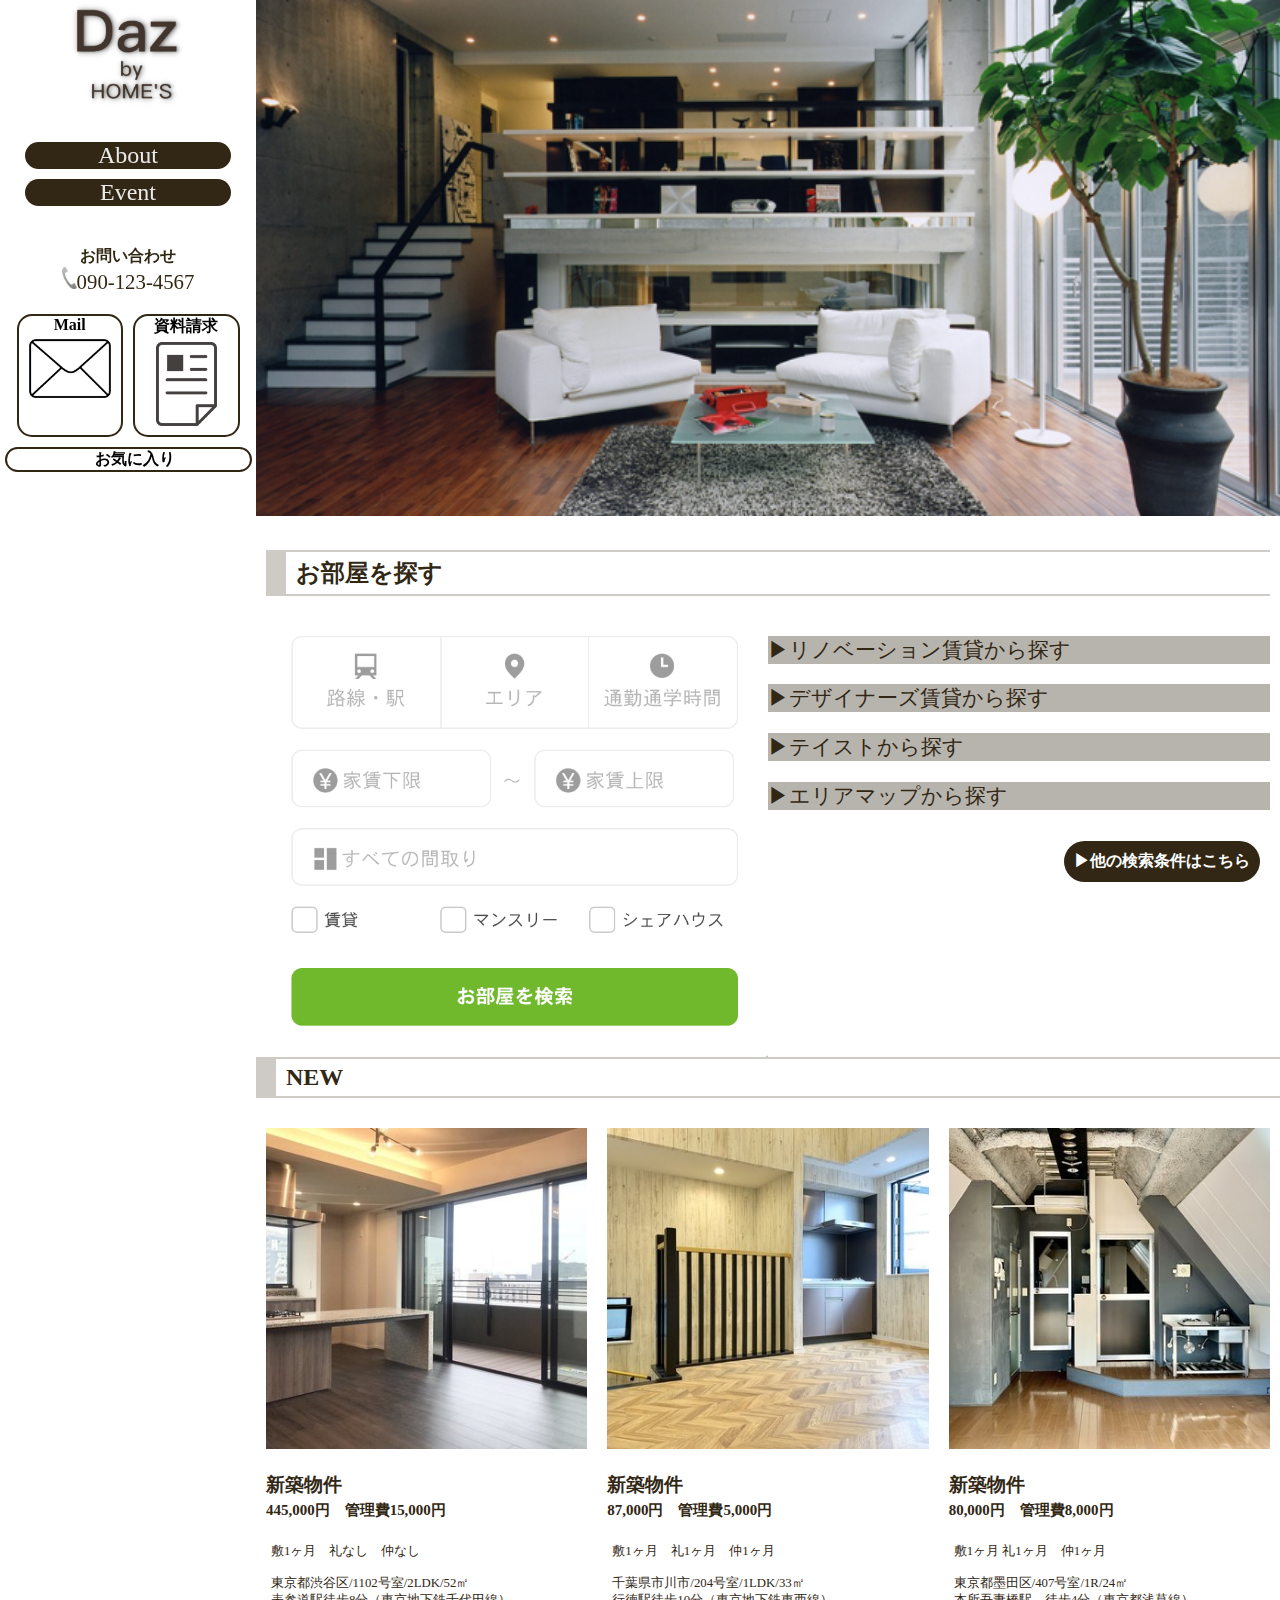
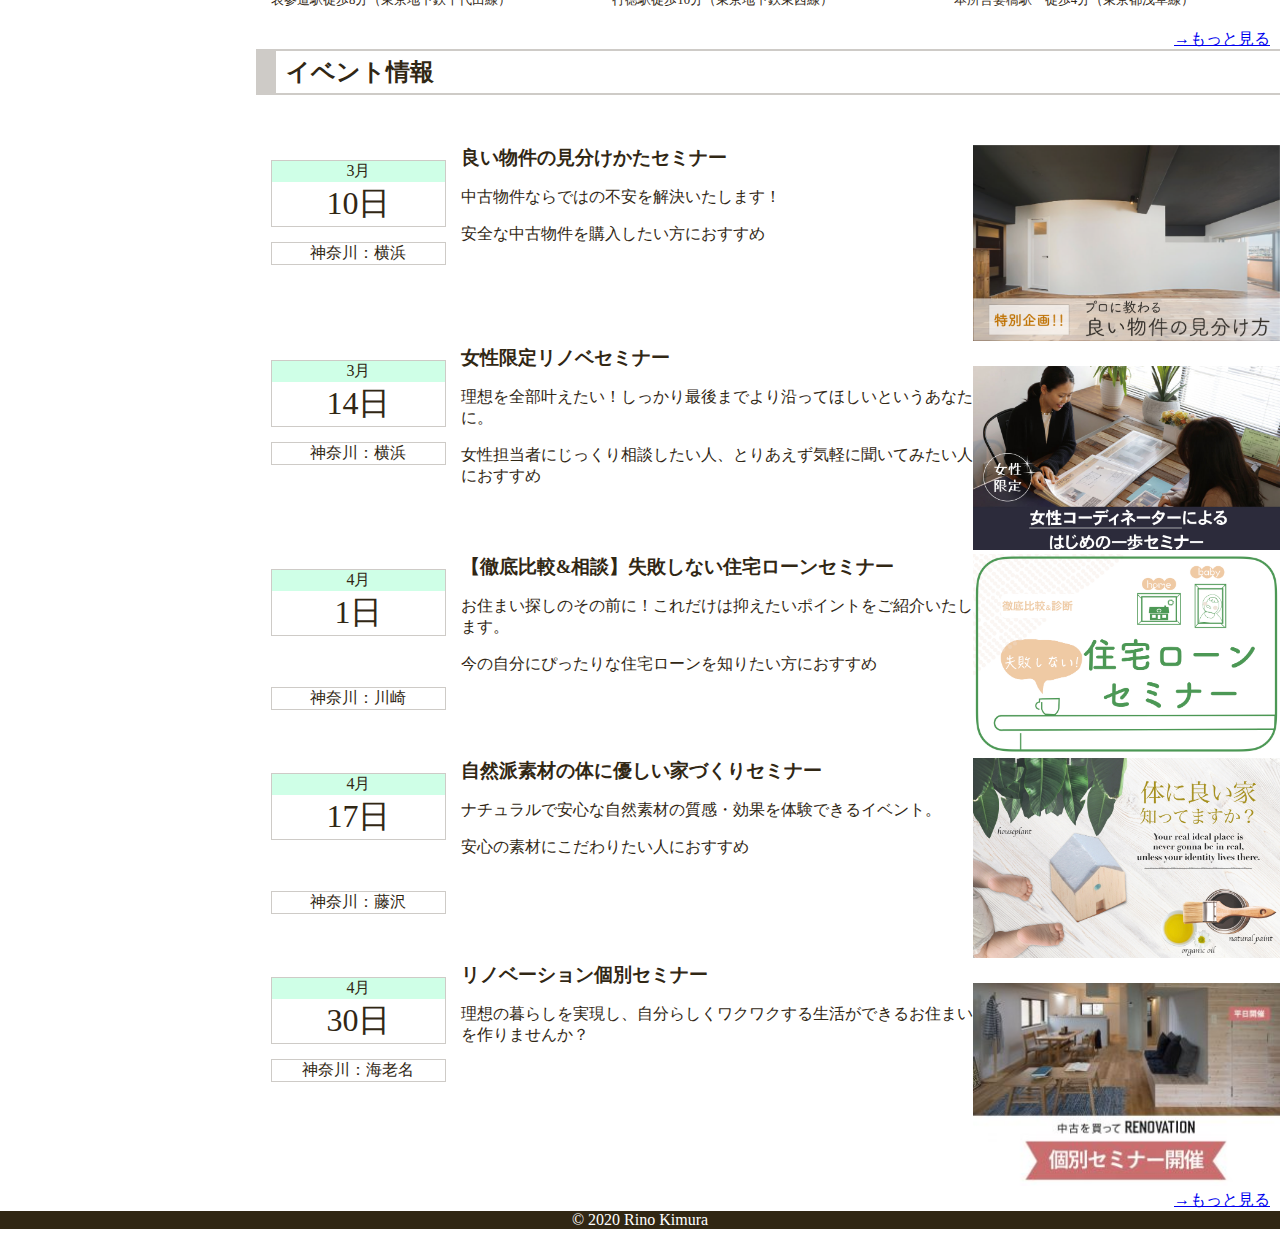
<file: sample-site/index.html>
<!DOCTYPE html>
<html lang="ja">

<head>
    <meta charset="UTF-8">
    <title>designers</title>
    <link rel="stylesheet" href="main.css">
</head>

<body>
    <div id="wrap">
        <header></header>

        <div id="sidenavi">
            <nav>
                <h1>
                    <a href="index.html"><img src="images/logo.png" alt="" width="120"></a>
                </h1>

                <ul class="nav">
                    <li><a href="about.html">About</a></li>
                    <li><a href="#event">Event</a></li>
                </ul>
                <ul class="subnav">

                    <li class="ultitle">お問い合わせ</li>
                    <li class="tel"><img src="images/telicon.png" alt="" width="15">090-123-4567</li>
                </ul>
                <div id="mailpanf">
                    <p class="mail"><a href="mail.html">Mail<br><img src="images/mailicon.png" alt=""></a></p>
                    <p class="panf"> <a href="panf.html">資料請求<br><img src="images/1844.png" alt=""></a></p>
                </div>
                <p class="favo"><a href="">お気に入り</a></p>

            </nav>
        </div>
        <div id="contents">
            <img src="images/main.jpg" alt="">
            <div id="search">
                <h2>お部屋を探す</h2>

                <img src="images/search.png" alt="" class="ika">
                <div class="search2">
                    <p>▶︎リノベーション賃貸から探す</p>
                    <p>▶︎デザイナーズ賃貸から探す</p>
                    <p>▶︎テイストから探す</p>
                    <p>▶︎エリアマップから探す</p>

                </div>
                <div class="hoka">
                    <a href="search.html" class="">▶︎他の検索条件はこちら</a>
                </div>
            </div>
            <div id="new">
                <h2>NEW</h2>
                <div class="new1">
                    <a href=""><img src="images/new1.jpeg" alt="" class="1">

                        <h3>新築物件　<br><span>445,000円　管理費15,000円</span></h3>
                        <p>敷1ヶ月　礼なし　仲なし</p>
                        <p>東京都渋谷区/1102号室/2LDK/52㎡<br>
                            表参道駅徒歩8分（東京地下鉄千代田線）</p>
                    </a>
                    <a href=""><img src="images/new2.jpeg" alt="" class="2">
                        <h3>新築物件　<br><span>87,000円　管理費5,000円</span>
                        </h3>
                        <p>敷1ヶ月　礼1ヶ月　仲1ヶ月</p>
                        <p>千葉県市川市/204号室/1LDK/33㎡<br>
                            行徳駅徒歩10分（東京地下鉄東西線）</p>
                    </a>
                    <a href=""><img src="images/new3.jpeg" alt="" class="3">
                        <h3>新築物件　<br><span>80,000円　管理費8,000円</span></h3>
                        <p>敷1ヶ月 礼1ヶ月　仲1ヶ月</p>
                        <p>東京都墨田区/407号室/1R/24㎡<br>
                            本所吾妻橋駅　徒歩4分（東京都浅草線）</p>
                    </a>
                </div>
                <a href="#" class="add">→もっと見る</a>
            </div>


            <div id="event">
                <h2>イベント情報</h2>

                <div id="event0">
                    <div id="event5">
                        <div class="schedule">
                            <p class="cale"><span class="month">3月</span><span class="day">10日</span></p>
                            <p class="place">神奈川：横浜</p>
                        </div>
                        <div class="eventcontents">
                            <h3>良い物件の見分けかたセミナー</h3>
                            <p>中古物件ならではの不安を解決いたします！</p>
                            <p>安全な中古物件を購入したい方におすすめ</p>
                        </div>
                        <div class="eventimg">
                            <img src="images/event0.png" alt="">
                        </div>
                    </div>
                </div>
                <div id="event5">
                    <div class="schedule">
                        <p class="cale"><span class="month">3月</span><span class="day">14日</span></p>
                        <p class="place">神奈川：横浜</p>
                    </div>　
                    <div class="eventcontents">
                        <h3>女性限定リノベセミナー</h3>
                        <p>理想を全部叶えたい！しっかり最後までより沿ってほしいというあなたに。</p>
                        <p>女性担当者にじっくり相談したい人、とりあえず気軽に聞いてみたい人におすすめ</p>
                    </div>
                    <div class="eventimg">
                        <img src="images/event4.jpg" alt="">
                    </div>

                </div>
                <div id="event5">

                    <div class="schedule">
                        <p class="cale"><span class="month">4月</span><span class="day">1日</span></p>　
                        <p class="place">神奈川：川崎</p>
                    </div>
                    <div class="eventcontents">
                        <h3>【徹底比較&相談】失敗しない住宅ローンセミナー</h3>
                        <p>お住まい探しのその前に！これだけは抑えたいポイントをご紹介いたします。</p>
                        <p>今の自分にぴったりな住宅ローンを知りたい方におすすめ</p>
                    </div>
                    <div class="eventimg">
                        <img src="images/event3.jpeg" alt="">
                    </div>
                </div>

                <div id="event5">
                    <div class="schedule">
                        <p class="cale"><span class="month">4月</span><span class="day">17日</span></p>　
                        <p class="place">神奈川：藤沢</p>
                    </div>
                    <div class="eventcontents">
                        <h3>自然派素材の体に優しい家づくりセミナー</h3>
                        <p>ナチュラルで安心な自然素材の質感・効果を体験できるイベント。</p>
                        <p>安心の素材にこだわりたい人におすすめ</p>
                    </div>
                    <div class="eventimg">
                        <img src="images/event2.jpeg" alt=""></div>
                </div>

                <div id="event5">

                    <div class="schedule">
                        <p class="cale"><span class="month">4月</span><span class="day">30日</span></p>
                        <p class="place">神奈川：海老名</p>
                    </div>　
                    <div class="eventcontents">
                        <h3>リノベーション個別セミナー</h3>
                        <p>理想の暮らしを実現し、自分らしくワクワクする生活ができるお住まいを作りませんか？</p>
                    </div>
                    <div class="eventimg">
                        <img src="images/event1.jpg" alt="">
                    </div>

                </div>
                <a href="#" class="add">→もっと見る</a>

            </div>
        </div>




        <footer>
            <p class="copyright">&copy; 2020 Rino Kimura</p>
        </footer>
    </div>
</body>

</html>
</file>
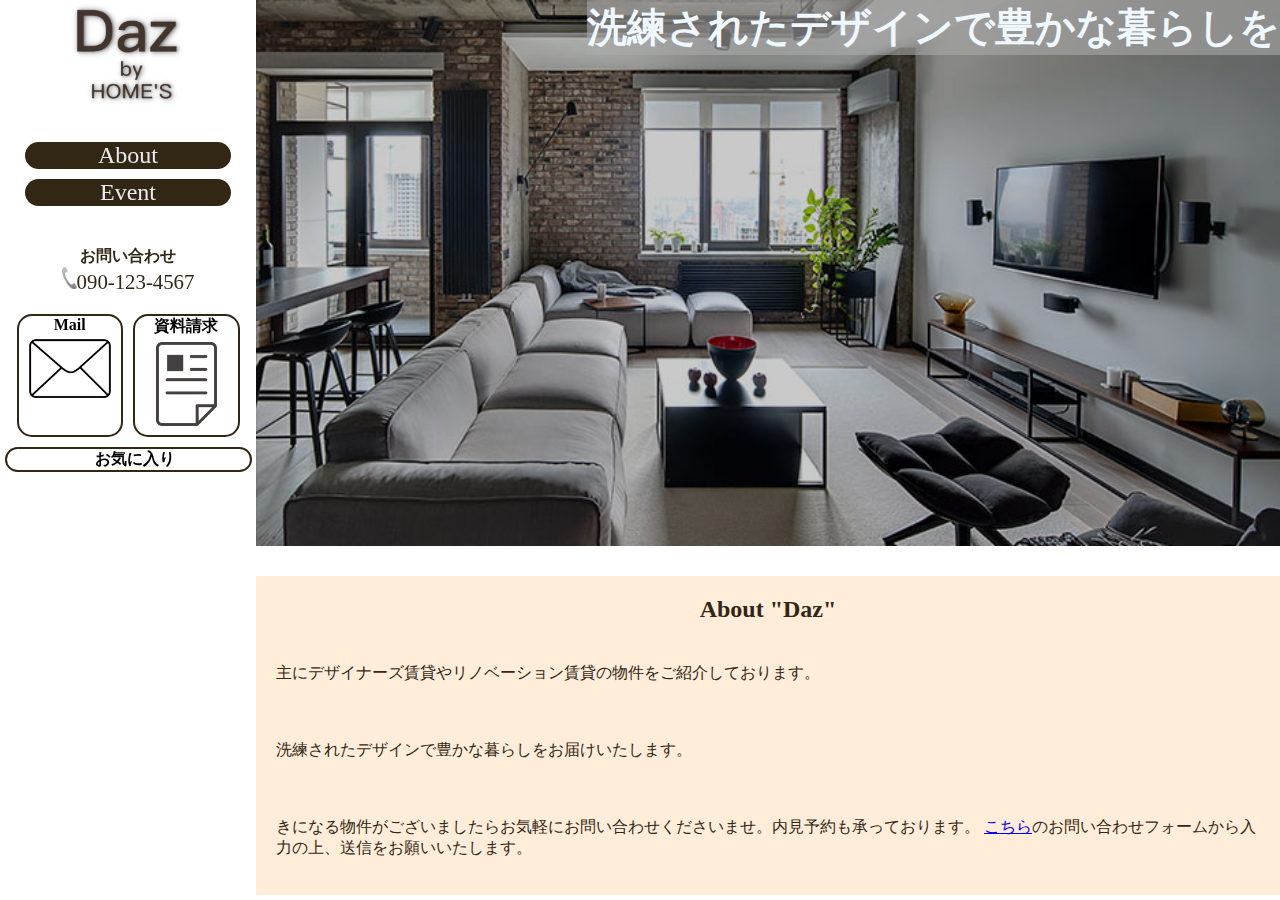
<file: sample-site/about.html>
<!DOCTYPE html>
<html lang="ja">

<head>
    <meta charset="UTF-8">
    <link rel="stylesheet" href="about.css">
    <title>About</title>
</head>

<body>
    <div id="sidenavi">
        <nav>
            <h1>
                <a href="index.html"><img src="images/logo.png" alt="" width="120"></a>
            </h1>

            <ul class="nav">
                <li><a href="about.html">About</a></li>
                <li><a href="#event">Event</a></li>
            </ul>
            <ul class="subnav">

                <li class="ultitle">お問い合わせ</li>
                <li class="tel"><img src="images/telicon.png" alt="" width="15">090-123-4567</li>
            </ul>
            <div id="mailpanf">
                <p class="mail"><a href="mail.html">Mail<br><img src="images/mailicon.png" alt=""></a></p>
                <p class="panf"> <a href="panf.html">資料請求<br><img src="images/1844.png" alt=""></a></p>
            </div>
            <p class="favo"><a href="">お気に入り</a></p>

        </nav>
    </div>
    <div id="contents">
        <div class="top">
            <h2>洗練されたデザインで豊かな暮らしを</h2>


        </div>
        <img src="images/aboutmain.jpg" alt="" class="aboutmain">
        <div id="maincontent">
        </div>
    </div>
    <div id="content2">
        <h2>About "Daz"</h2>
        <p> 主にデザイナーズ賃貸やリノベーション賃貸の物件をご紹介しております。</p>
        <p>洗練されたデザインで豊かな暮らしをお届けいたします。</p>
        <p>きになる物件がございましたらお気軽にお問い合わせくださいませ。内見予約も承っております。 <a href="panf.html">こちら</a>のお問い合わせフォームから入力の上、送信をお願いいたします。</p>

    </div>



</body>

</html>
</file>
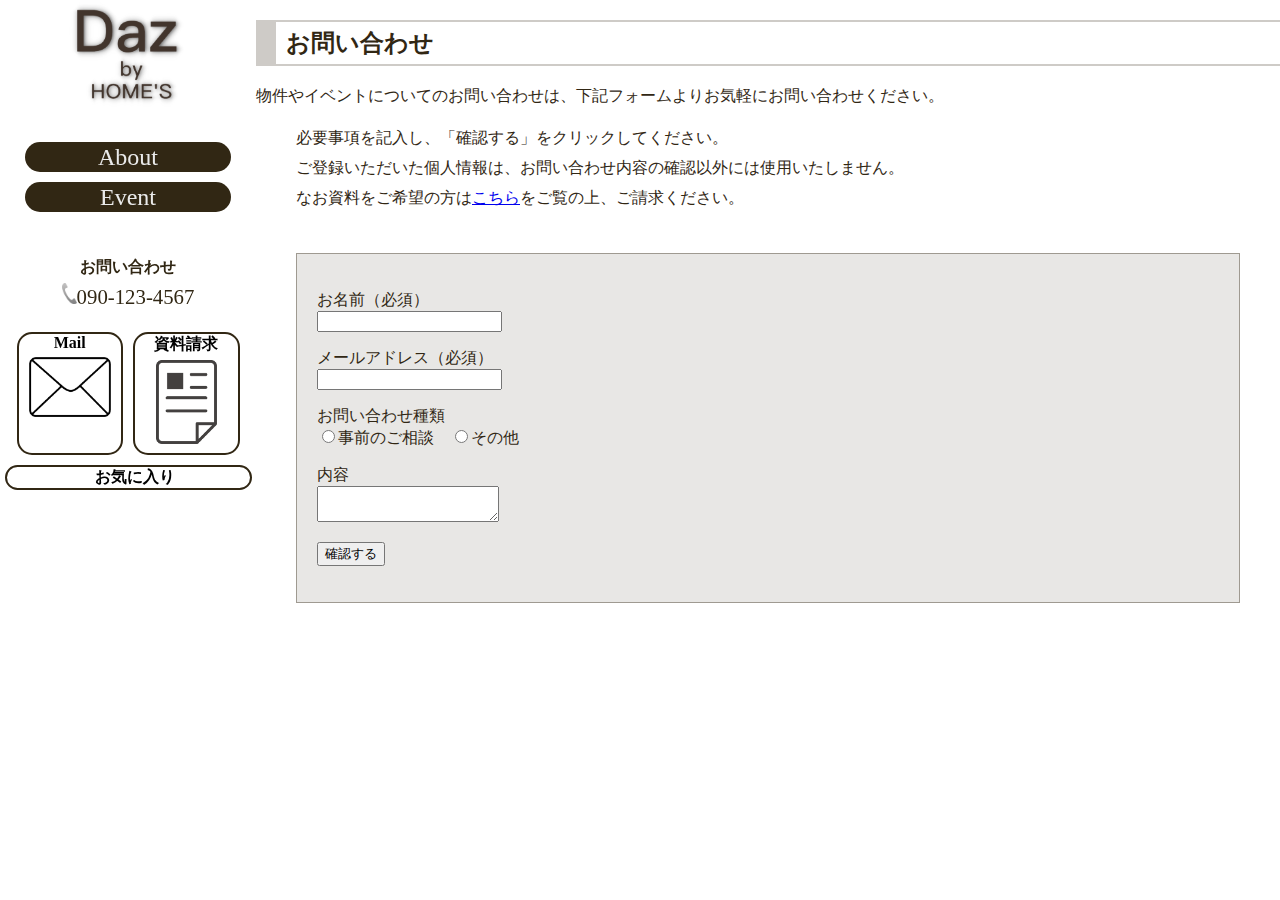
<file: sample-site/mail.html>
<!DOCTYPE html>
<html lang="ja">

<head>
    <meta charset="UTF-8">
    <link rel="stylesheet" href="mail.css">
    <title></title>
</head>

<body>
    <div id="wrap">

        <div id="sidenavi">
            <nav>
                <h1>
                    <a href="index.html"><img src="images/logo.png" alt="" width="120"></a>
                </h1>

                <ul class="nav">
                    <li><a href="about.html">About</a></li>
                    <li><a href="#event">Event</a></li>
                </ul>
                <ul class="subnav">

                    <li class="ultitle">お問い合わせ</li>
                    <li class="tel"><img src="images/telicon.png" alt="" width="15">090-123-4567</li>
                </ul>
                <div id="mailpanf">
                    <p class="mail"><a href="mail.html">Mail<br><img src="images/mailicon.png" alt=""></a></p>
                    <p class="panf"> <a href="panf.html">資料請求<br><img src="images/1844.png" alt=""></a></p>
                </div>
                <p class="favo"><a href="">お気に入り</a></p>

            </nav>
        </div>

        <div id="toi">
            <h2>お問い合わせ</h2>
            <p>物件やイベントについてのお問い合わせは、下記フォームよりお気軽にお問い合わせください。</p>
            <ul>
                <li>必要事項を記入し、「確認する」をクリックしてください。</li>
                <li>ご登録いただいた個人情報は、お問い合わせ内容の確認以外には使用いたしません。</li>
                <li>なお資料をご希望の方は<a href="panf.html">こちら</a>をご覧の上、ご請求ください。</li>
            </ul>

            <form action="#">
                <p><label>お名前（必須）<br>
                        <input type="text" name="name" required></label></p>
                <p><label>メールアドレス（必須）<br>
                        <input type="email" name="mail" required></label></p>
                <p>お問い合わせ種類<br>
                    <label><input type="radio" name="kind" value="0">事前のご相談</label>　<label><input type="radio" name="kind" value="1">その他</label></p>
                <p><label>内容<br>
                        <textarea name="comment"></textarea></label></p>
                <p><input type="submit" value="確認する"></p>
            </form>
        </div>
    </div>

</body>

</html>
</file>
<file: sample-site/main.css>
body {
    margin: 0;
    color: rgb(49, 39, 20);


}

/*---------------------------仮------------------------------*/
#wrap {
    height: 100%;
}

header {
    background-color: #ffd6ff;
}

#sidenavi {
    float: left;
    width: 20%;
    height: 100%;
    position: fixed;
}

#contents {
    float: right;
    width: 80%;

}

footer {
    clear: both;
    background-color: #312714;
    color: #fff;
    text-align: center;


}

/*-----------------------sidenavi----------------------------------*/


h1 {
    text-align: center;
    margin: 0;
}

ul {
    list-style: none;
}

nav ul {
    padding: 15px;
}

.nav li {
    background-color: #312714;
    border-radius: 15px;
    text-align: center;
    font-family: serif;
    margin: 10px;
    font-size: 1.5em;
}

.nav li:hover {
    background-color: rgba(49, 39, 20, 0.44);
}

.nav li a {
    text-decoration: none;
    color: #eaeaea;
}

#mailpanf a,
p.favo a {
    text-decoration: none;
}


.subnav,
.nav {
    margin: 0;
}

.ultitle {
    text-align: center;
    font-weight: 700;
}

.tel {
    text-align: center;
    font-size: 1.3em;
    font-weight: 500;
}

#mailpanf {
    display: flex;
    justify-content: center;
}

p.mail,
p.panf {
    border: 2px solid rgb(49, 39, 20);
    border-radius: 15px;
    width: 40%;
    margin: 2%;
    font-weight: 700;
    text-align: center;
}

p.mail a,
p.panf a,
p.favo a {
    color: #000;
}


/*p.mail :hover,
p.panf :hover {
    background-color: #312714;
}*/

p.panf img {
    width: 60%;
    padding: 5%;

}

p.mail img {
    width: 80%;
    padding: 5%;
}

nav p.favo {
    width: 90%;
    text-align: center;
    border: 2px solid rgb(49, 39, 20);
    margin: 2%;
    border-radius: 15px;
    font-weight: 600;
    padding-left: 5%;
}

/*--------------------------------contents------------------------------*/
#contents img {

    width: 100%;
}

/*-----------------------------------------一括編集------------------------------------------*/
h2 {
    border: 2px solid rgba(49, 39, 20, 0.24);
    border-left-width: 20px;
    border-right-style: none;
    padding: 5px 10px;
    clear: left;
}

/*-----------------------------------------search------------------------------------------*/
#search {
    padding: 10px;

}

.search2 {
    margin-top: 40px;
}

#search img.ika {
    width: 50%;
    float: left;

}

.search2 p {
    background-color: rgba(49, 39, 20, 0.35);
    font-size: 1.3em;
    padding-left: 20px;



}

.search2 p:hover {}

.hoka a {
    float: right;
    font-weight: 600;
    text-decoration: none;
    color: #fff;
    background-color: rgb(49, 39, 20);
    margin: 10px;
    padding: 10px;
    border-radius: 30px;

}

/*-----------------------------------------new------------------------------------------*/
.new1 {
    display: flex;
}

.new1 a {
    text-decoration: none;
    color: rgb(49, 39, 20);
    margin: 10px;
    transition: all 1s ease;
}

.new1 a:hover {
    background-color: rgb(49, 39, 20, 0.234);
}

.new1 h3 span {
    font-size: 0.8em;
}

.new1 p {
    margin: 5px 0;
    font-size: 0.8em;
    padding: 5px;
}

a.add {
    float: right;
    padding-right: 10px;
}

/*-----------------------------------------event------------------------------------------*/
#event0 {}

#event5 {
    clear: left;
    margin-top: 50px;
}




.eventcontents h3 {
    margin: 0;
}

.schedule {
    width: 20%;
    float: left;
    margin: auto 0;
}

.cale {
    border: 1px solid rgba(49, 39, 20, 0.24);
    margin: 15px;
}

span.month {
    background-color: #cfffe7;
    margin: 0;
    display: inline-block;
    width: 100%;
    text-align: center;
}

span.day {
    font-size: 2em;
    display: inline-block;
    width: 100%;
    text-align: center;
}

.place {
    border: 1px solid rgba(49, 39, 20, 0.24);
    margin: 15px;
    text-align: center;

}

.eventcontents {
    width: 50%;
    float: left;

}

.eventimg {
    width: 30%;
    margin: 0;
    float: left;
    0918
}
</file>
<file: sample-site/about.css>
body {
    margin: 0;
    color: rgb(49, 39, 20);


}


#wrap {
    margin: 0;
}

#sidenavi {
    float: left;
    width: 20%;
    height: 100%;
    position: fixed;
}

#contents,
#content2 {
    float: right;
    width: 80%;

}







/*-----------------------sidenavi----------------------------------*/

h1 {
    text-align: center;
    margin: 0;
}

ul {
    list-style: none;
}

nav ul {
    padding: 15px;
}

.nav li {
    background-color: #312714;
    border-radius: 15px;
    text-align: center;
    font-family: serif;
    margin: 10px;
    font-size: 1.5em;
}

.nav li:hover {
    background-color: rgba(49, 39, 20, 0.44);
}

.nav li a {
    text-decoration: none;
    color: #eaeaea;
}

#mailpanf a,
p.favo a {
    text-decoration: none;
}


.subnav,
.nav {
    margin: 0;
}

.ultitle {
    text-align: center;
    font-weight: 700;
}

.tel {
    text-align: center;
    font-size: 1.3em;
    font-weight: 500;
}

#mailpanf {
    display: flex;
    justify-content: center;
}

p.mail,
p.panf {
    border: 2px solid rgb(49, 39, 20);
    border-radius: 15px;
    width: 40%;
    margin: 2%;
    font-weight: 700;
    text-align: center;
}

p.mail a,
p.panf a,
p.favo a {
    color: #000;
}


/*p.mail :hover,
p.panf :hover {
background-color: #312714;
}*/

p.panf img {
    width: 60%;
    padding: 5%;

}

p.mail img {
    width: 80%;
    padding: 5%;
}

nav p.favo {
    width: 90%;
    text-align: center;
    border: 2px solid rgb(49, 39, 20);
    margin: 2%;
    border-radius: 15px;
    font-weight: 600;
    padding-left: 5%;
}


/*-----------------------contents----------------------------------*/

#contents {
    background-color: #fea;
    position: relative;
}

img.aboutmain {

    width: 100%;
    position: absolute;
    z-index: 0;
}

.top {
    position: absolute;
    z-index: 100;
    background-color: rgb(170, 170, 170, 0.60);

    text-align: center;
    right: 0;

}

.top h2 {
    color: aliceblue;
    font-size: 2.5em;
    margin: 0;

}

#content2 {
    background-color: #ffedda;
    margin-top: 45%;
}

#content2 h2 {
    text-align: center;
}

#content2 p {
    padding: 20px;
}
</file>
<file: sample-site/mail.css>
body {
    margin: 0;
    color: rgb(49, 39, 20);


}


#wrap {
    height: 100%;
    color: #312714;
}



#sidenavi {
    float: left;
    width: 20%;
    height: 100%;
    position: fixed;

}

#toi {
    float: right;
    width: 80%;
    height: 100%;
}


/*-----------------------------sidenavi-------------------------------*/
h1 {
    text-align: center;
    margin: 0;
}

ul {
    list-style: none;
    line-height: 30px;
}

nav ul {
    padding: 15px;
}

.nav li {
    background-color: #312714;
    border-radius: 15px;
    text-align: center;
    font-family: serif;
    margin: 10px;
    font-size: 1.5em;
}

.nav li:hover {
    background-color: rgba(49, 39, 20, 0.44);
}

.nav li a {
    text-decoration: none;
    color: #eaeaea;
}

#mailpanf a,
p.favo a {
    text-decoration: none;
}


.subnav,
.nav {
    margin: 0;
}

.ultitle {
    text-align: center;
    font-weight: 700;
}

.tel {
    text-align: center;
    font-size: 1.3em;
    font-weight: 500;
}

#mailpanf {
    display: flex;
    justify-content: center;
}

p.mail,
p.panf {
    border: 2px solid rgb(49, 39, 20);
    border-radius: 15px;
    width: 40%;
    margin: 2%;
    font-weight: 700;
    text-align: center;
}

p.mail a,
p.panf a,
p.favo a {
    color: #000;
}


/*p.mail :hover,
p.panf :hover {
background-color: #312714;
}*/

p.panf img {
    width: 60%;
    padding: 5%;

}

p.mail img {
    width: 80%;
    padding: 5%;
}

nav p.favo {
    width: 90%;
    text-align: center;
    border: 2px solid rgb(49, 39, 20);
    margin: 2%;
    border-radius: 15px;
    font-weight: 600;
    padding-left: 5%;
}


/*-----------------------------form-------------------------------*/
form {
    border: 1px solid rgb(49, 39, 20, 0.40);
    padding: 20px;
    background-color: rgba(49, 39, 20, 0.11);
    margin: 40px;

}

h2 {
    border: 2px solid rgba(49, 39, 20, 0.24);
    border-left-width: 20px;
    border-right-style: none;
    padding: 5px 10px;
}
</file>
